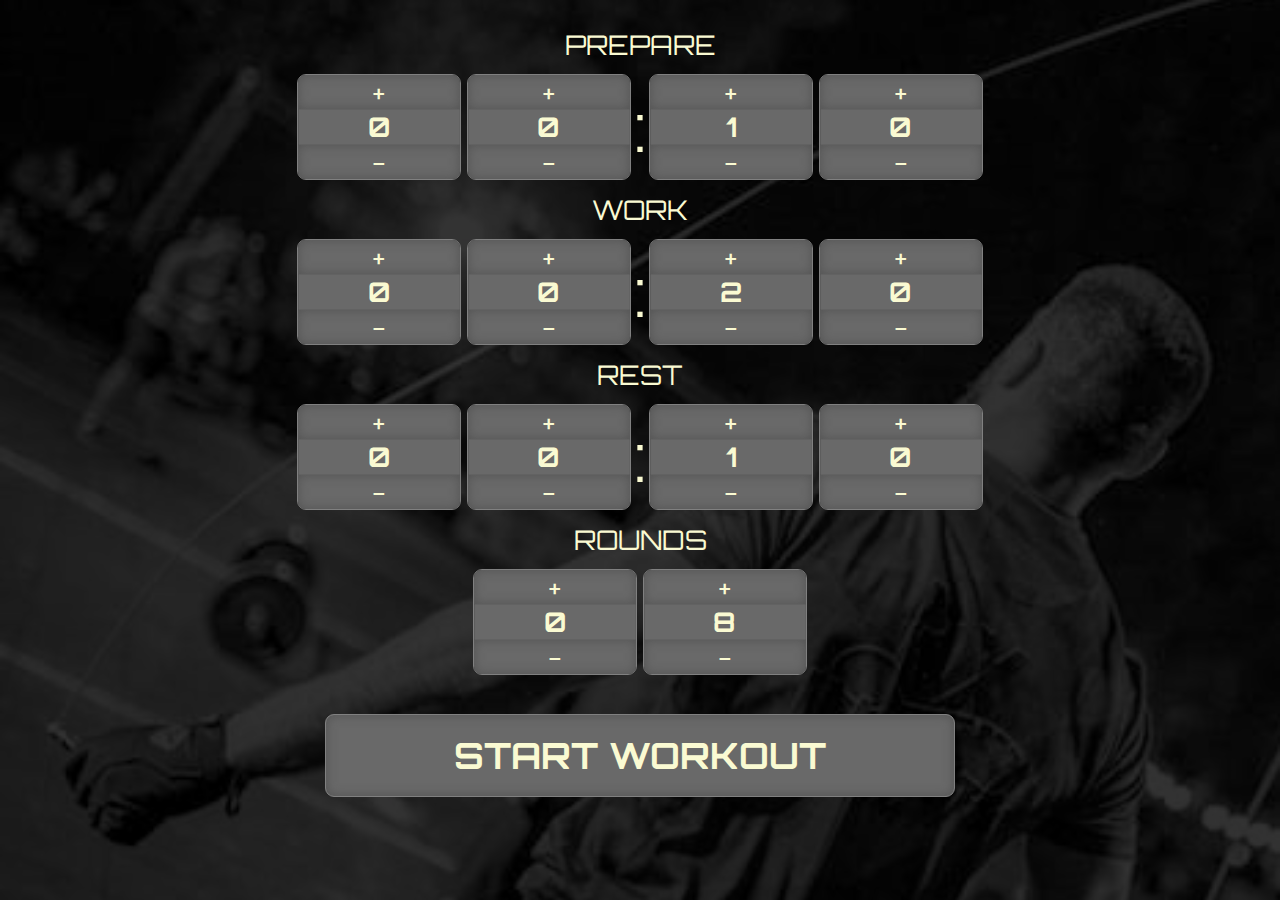
<file: index.html>
<!DOCTYPE html>
<html lang="en">

<head>
    <meta charset="UTF-8">
    <meta http-equiv="X-UA-Compatible" content="IE=edge">
    <meta name="viewport" content="width=device-width, initial-scale=1.0">
    <meta name="google-site-verification" content="jHnnAh3BNf9-neT7kmT06xkMDu1PqKfA3nqRCk2iOQU" />
    <meta name="description" content="WOD Timer application. Suitable for TABATA workout, HIIT workout, Crossfit workout. Indicating the start and the end of each round with bell sound." />
    <title>WOD Timer! Suitable for TABATA, HIIT, Functional and Conditional workouts!</title>
    <link href='https://fonts.googleapis.com/css?family=Orbitron' rel='stylesheet' type='text/css'>
    <link rel="shortcut icon" type="image/x-icon" href="./favicon.ico?">
    <link rel="stylesheet" href="./static/styles.css">
</head>

<body>
    <div id="filder-div">
        <div id="app" class="center"></div>
    </div>
</body>
<script src="app.js" type="module"></script>

</html>
</file>
<file: static/styles.css>
/* @font-face {
    font-family: 'digital-clock-font';
    src: url('./digital-7.ttf');
    font-style: normal;
    font-display: fallback;
} */

@font-face {
    font-family: 'E1234';
    src: url('./Orloj-Ea9eW.otf');
    font-style: normal;
    font-display: fallback;
}

html {
    margin: 0;
    height: 100%;
    background-color: rgba(0, 0, 0, 0.9);
    user-select: none;
    background: url('./backgroud.webp') no-repeat center center fixed;
    -webkit-background-size: cover;
    -moz-background-size: cover;
    -o-background-size: cover;
    background-size: cover;
    text-align: center;
    font-family: 'Orbitron';
    color: lightgoldenrodyellow;
}

#app {
    position: absolute;
    top: 0;
    right: 0;
    bottom: 0;
    left: 0;
    background-color: rgba(0, 0, 0, 0.8);
    margin: auto;
    padding: 2vmin;
}

.prep {
    color: yellow;
}

.work {
    color: red;
}

.rest {
    color: green;
}

.spinners-wrapper {
    display: flex;
    justify-content: center;
    align-items: center;
}

.spinner {
    margin: 0.3vh;
    display: inline-block;
    width: 18vmin;
    border: 0.2vh solid gray;
    border-radius: 1vh;
    background-color: rgba(0, 0, 0, 0.7);
}

.spinners p {
    padding-bottom: 1vh;
    padding-top: 1vh;
    font-size: 3vh;
    margin: 0.1vh;
}

.spinners span {
    font-size: 7vh;
}

.spinner>input[type=number]::-webkit-inner-spin-button,
.spinner>input[type=number]::-webkit-outer-spin-button {
    -webkit-appearance: none;
    pointer-events: none;
    margin: 0;
}

.spinner-button {
    text-align: center;
    font-size: 3vh;
    background-color: dimgray;
    color: lightgoldenrodyellow;
    box-shadow: inset 0vh 0vh 1.2vh rgb(83, 83, 83);
}

.spinner-button:active {
    box-shadow: inset 0vh 0vh 1.2vh rgb(182, 182, 182);
}

.spinner-up {
    border-top-left-radius: 0.8vh;
    border-top-right-radius: 0.8vh;
}

.spinner-down {
    border-bottom-left-radius: 0.8vh;
    border-bottom-right-radius: 0.8vh;
}

.spinner>input[type=number] {
    font-family: 'Orbitron';
    width: -webkit-fill-available;
    border: none;
    padding: 0.1vh;
    text-align: center;
    font-size: 3vh;
    font-weight: bold;
    background-color: dimgray;
    color: lightgoldenrodyellow;
    box-shadow: inset 0.01vh 0.01vh 0.1vh rgba(0, 0, 0, 0.7);
}

.start-button {
    font-family: 'Orbitron';
    text-align: center;
    margin: 4vh 0.8vh 0.8vh 0.8vh;
    padding: 2vh 10vw;
    font-size: 4vmin;
    border: 1px solid gray;
    font-weight: bold;
    background-color: dimgray;
    color: lightgoldenrodyellow;
    border-radius: 1vh;
    box-shadow: inset 0vh 0vh 1.2vh rgb(83, 83, 83);
}

.start-button:active {
    box-shadow: inset 0vh 0vh 1.5vh rgb(182, 182, 182);
}

.timer-wrapper {
    position: absolute;
    top: 50%;
    left: 50%;
    transform: translate(-50%, -50%);
}

.butons-wrapper {
    display: flex;
    align-items: center;
    justify-content: center;
}

.timer {
    text-align: center;
    font-family: 'E1234';
    font-variant-ligatures: none;
    font-size: 18vw;
}

.timer #hours {
    color: dodgerblue;
}
</file>
